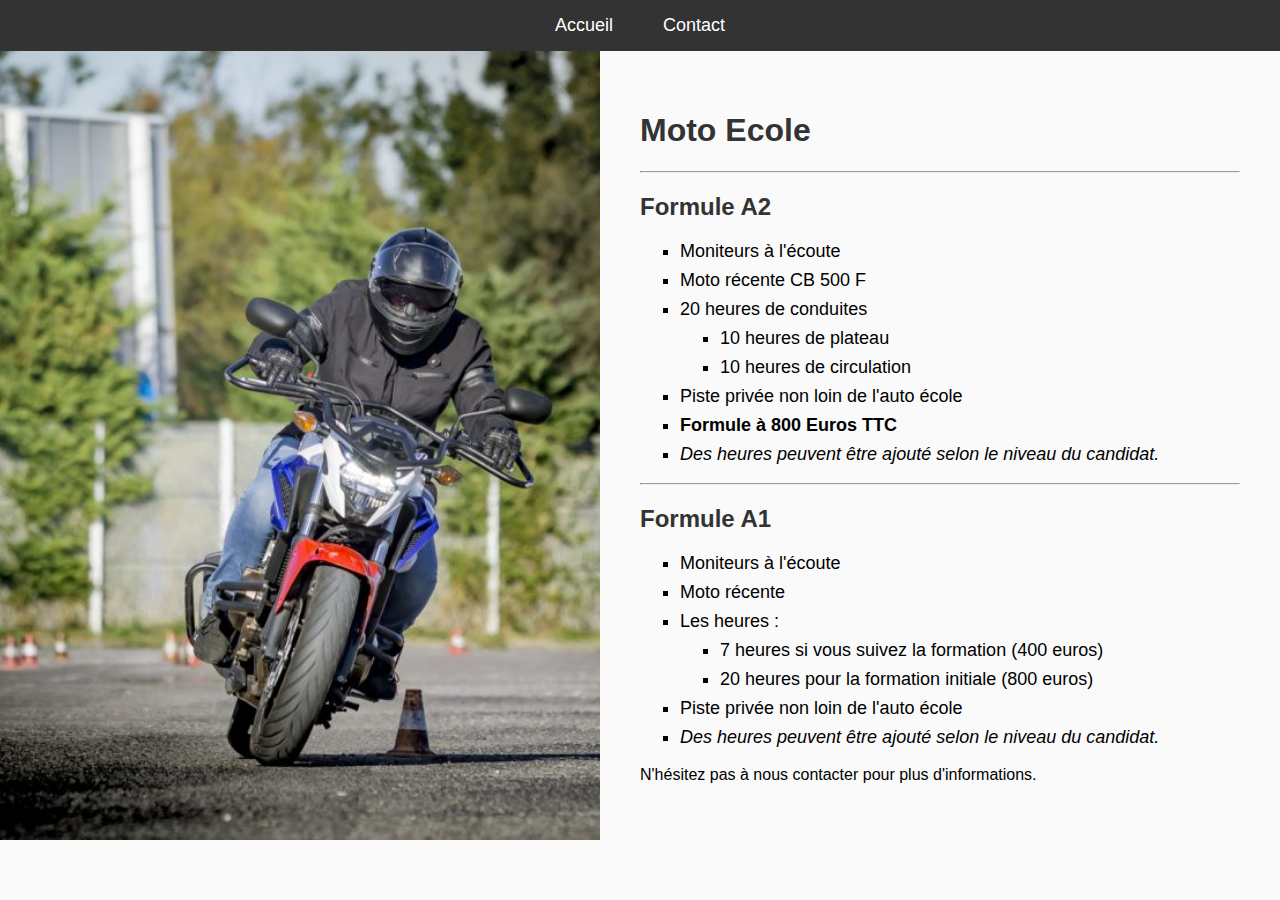
<file: index.html>
<!DOCTYPE html>
<html lang="fr">
<head>
    <meta charset="UTF-8">
    <title>Moto Ecole</title>
    <link rel="stylesheet" href="styles.css">
</head>
<body>

    <div class="navbar">
        <a href="index.html">Accueil</a>
        <a href="contact.html">Contact</a>
    </div>

    <div class="container">

        <div class="left">
            <img id="photo" src="moto3.jpg">
        </div>


        <div class="right" id="box1">
            <h1>Moto Ecole</h1>
            <hr>
            <h2>Formule A2</h2>
            <ul>
                <li>Moniteurs à l'écoute</li>
                <li>Moto récente CB 500 F</li>
                <li>20 heures de conduites</li>
                <ul>
                    <li>10 heures de plateau</li>
                    <li>10 heures de circulation</li>
                </ul>
                <li>Piste privée non loin de l'auto école</li>
                <b><li>Formule à 800 Euros TTC</li></b>
                <em><li>Des heures peuvent être ajouté selon le niveau du candidat.</li></em>
            </ul>
            <hr>
            <h2>Formule A1</h2>
            <ul>
                <li>Moniteurs à l'écoute</li>
                <li>Moto récente</li>
                <li>Les heures :</li>
                <ul>
                    <li>7 heures si vous suivez la formation (400 euros)</li>
                    <li>20 heures pour la formation initiale (800 euros)</li>
                </ul>
                <li>Piste privée non loin de l'auto école</li>
                <em><li>Des heures peuvent être ajouté selon le niveau du candidat.</li></em>
            </ul>
            <p>N'hésitez pas à nous contacter pour plus d'informations.</p>
        </div>

    </div>

    <script src="script.js"></script>
</body>
</html>
</file>
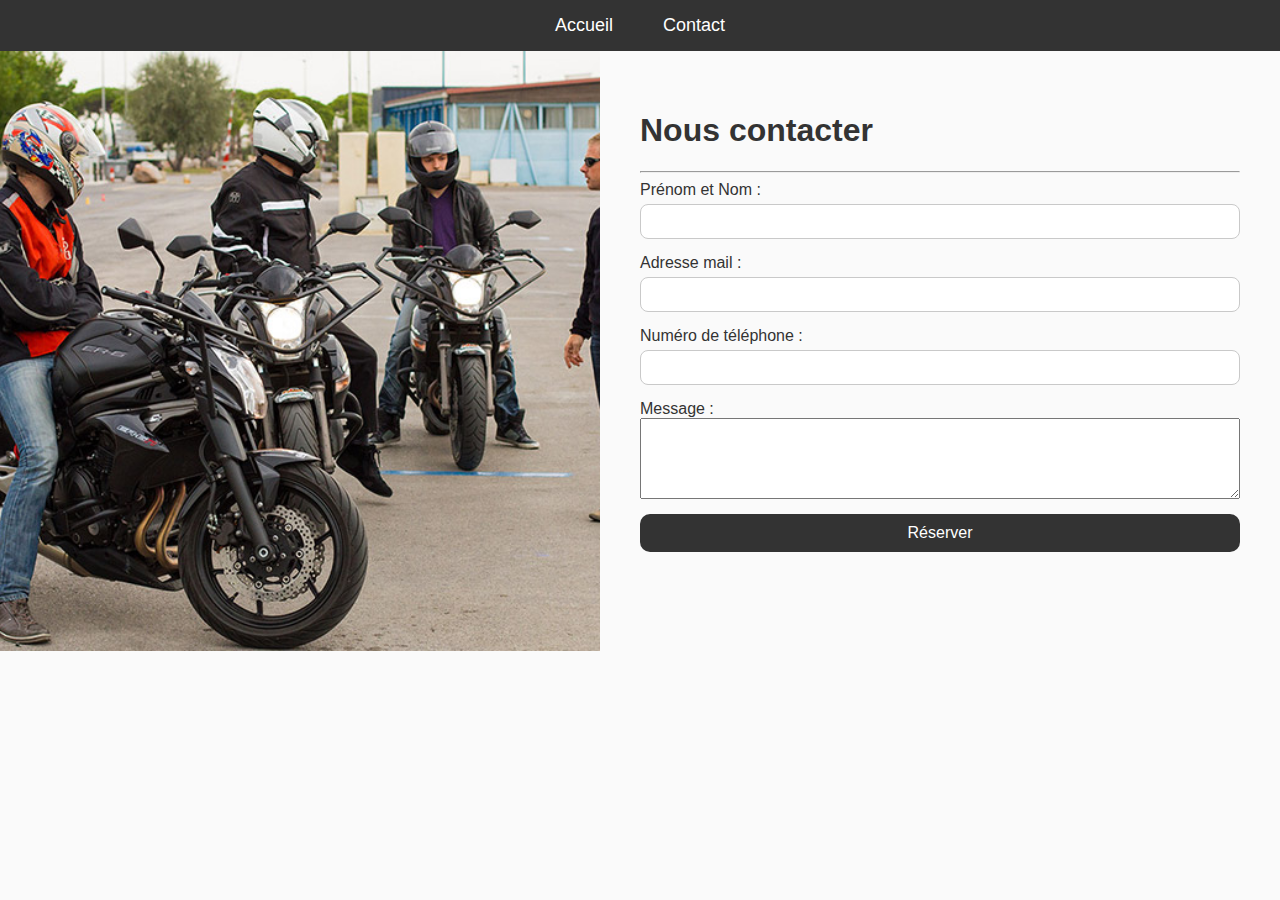
<file: contact.html>
<!DOCTYPE html>
<html lang="fr">
<head>
    <meta charset="utf-8" />
    <title>Moto Ecole</title>
    <link rel="stylesheet" href="styles.css">
</head>
<body>

    <div class="navbar">
        <a href="index.html">Accueil</a>
        <a href="contact.html">Contact</a>
    </div>

    <div class="container">

        <div class="left">
            <img id="photo" src="moto1.jpg">
        </div>

        <div class="right">
            <h1>Nous contacter</h1>
            <hr>

            <form class="formulaire">
                <label>
                    Prénom et Nom : <input type="text" required>
                </label>

                <label>
                    Adresse mail : <input type="email" required>
                </label>

                <label>
                    Numéro de téléphone : <input type="number" required>
                </label>

                <label>
                    Message : <textarea rows="5" required></textarea>
                </label>
                

                <button type="submit" onclick="alert_box()">Réserver</button>
            </form>
        </div>
    </div>

    <script src="script.js"></script>
</body>
</html>
</file>
<file: styles.css>
body{
    margin: 0;
    font-family: Arial;
    background-color: #fafafa;
}

h1, h2{
    color: #333;
}

ul{
    list-style-type: square;
    font-size: 18px;
}

li{
    margin: 8px 0;
}

.navbar{
    display: flex;
    justify-content: center;
    background-color: #333;
    padding: 15px;
}

.navbar a{
    color: white;
    text-decoration: none;
    margin: 0 25px;
    font-size: 18px;
}

.navbar a:hover{
    text-decoration: underline;
}

.container{
    display: flex;
    width: 100%;
    min-height: 600px;
}

.left{
    flex: 1;
    display: flex;
}

.left img{
    width: 100%;
    height: 100%;
    object-fit: cover;
    object-position: center;
    transition: opacity 0.8s ease-in-out;
}

.right{
    flex: 1;
    padding: 40px;
}

.formulaire{
    display: flex;
    flex-direction: column;
    gap: 15px;
}

.formulaire label{
    display: flex;
    flex-direction: column;
    font-size: 16px;
    color: #333;
}

.formulaire input{
    margin-top: 5px;
    padding: 8px 10px;
    border: 1px solid #c9c9c9;
    border-radius: 8px;
    font-size: 15px;
}

.formulaire button{
    padding: 10px;
    font-size: 16px;
    background-color: #333;
    color: white;
    border: none;
    border-radius: 10px;
}

.formulaire button:hover{
    background-color: #555;
}
</file>
